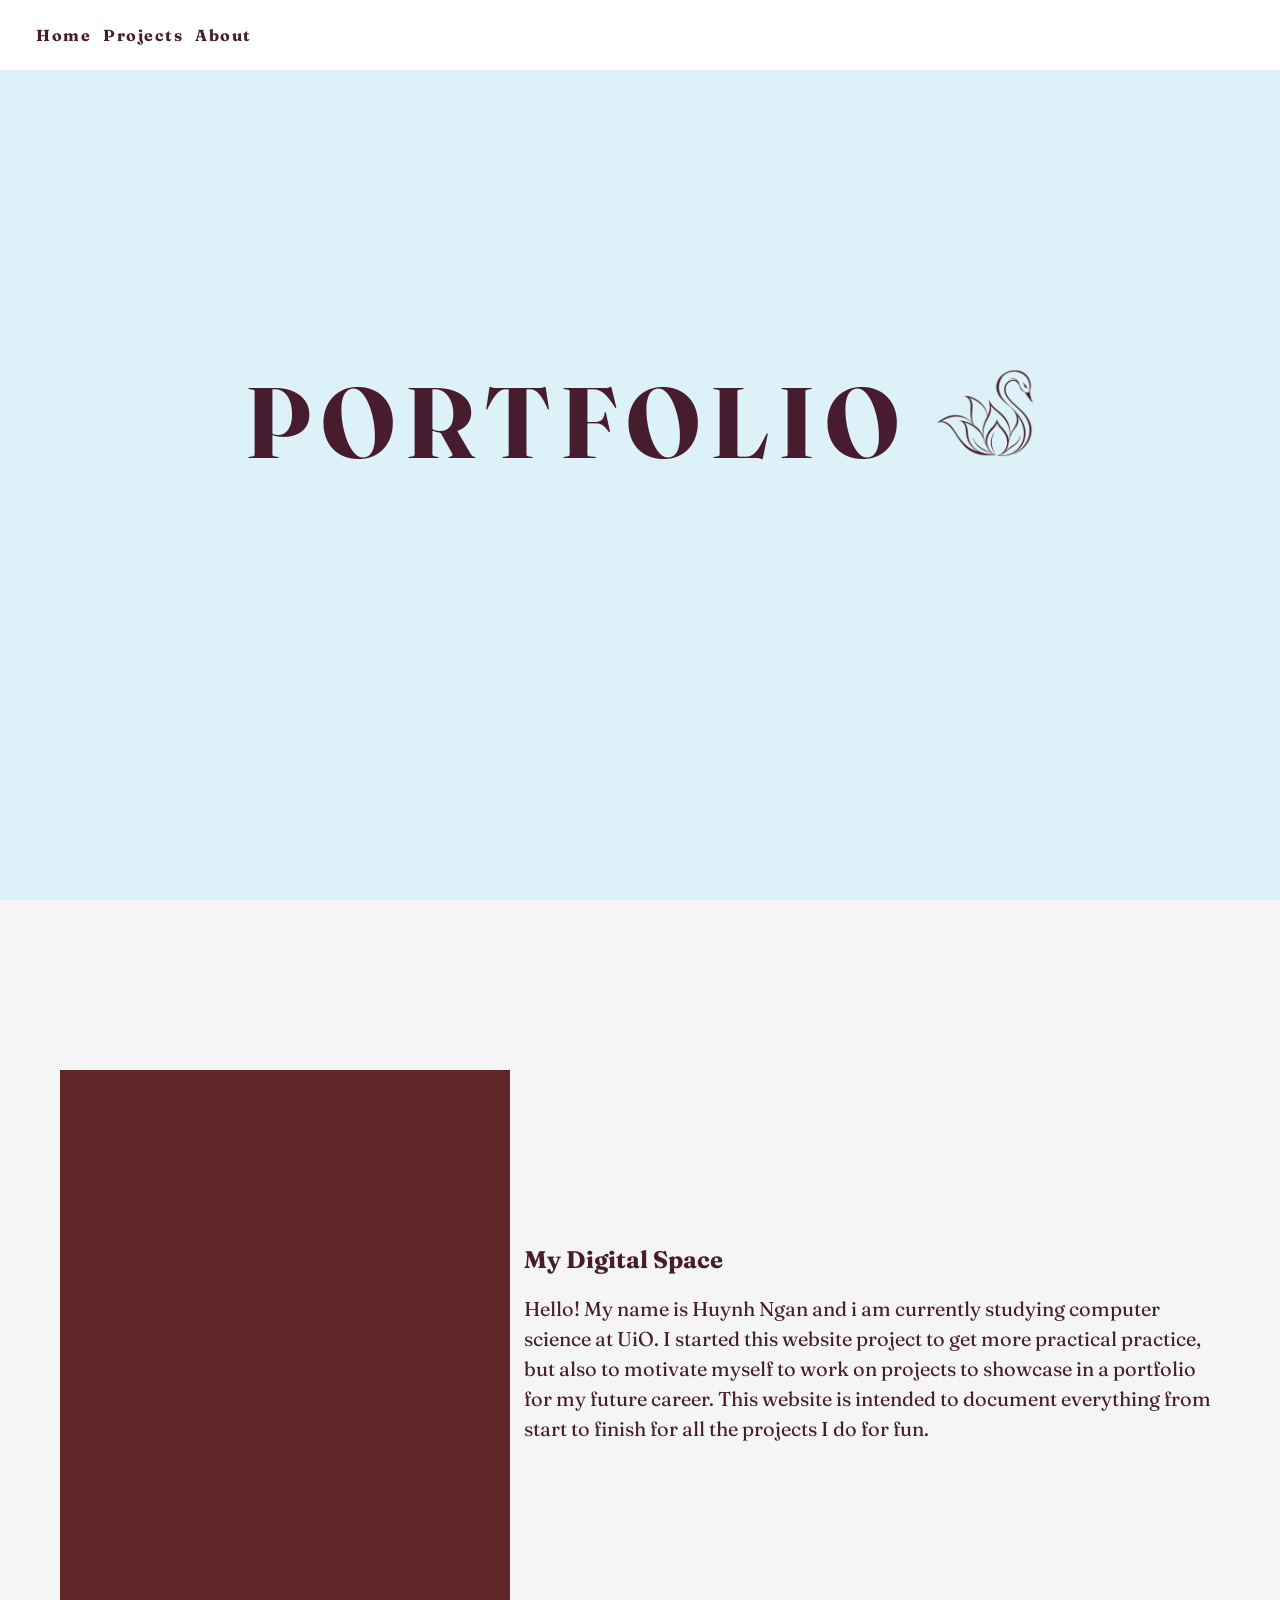
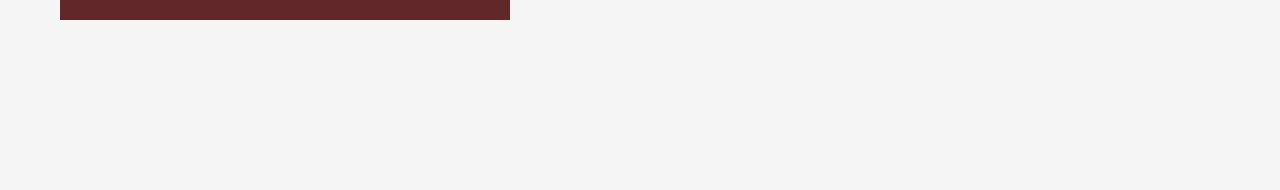
<file: index.html>
<!DOCTYPE html>
<html lang="en">
<head>
    <meta charset="UTF-8">
    <meta name="viewport" content="width=device-width, initial-scale=1.0">
    <link rel="stylesheet" href="index.css">
    <!-- font things         -->
    <link rel="preconnect" href="https://fonts.googleapis.com">
    <link rel="preconnect" href="https://fonts.gstatic.com" crossorigin>
    <link href="https://fonts.googleapis.com/css2?family=Fraunces:wght@400;500;600&family=Inter:wght@400;500;600&display=swap" rel="stylesheet">



    <title>Personal website</title>
</head>
<body>


    <!-- knapper for header -->

    <header>
        <nav class="nav">
            <button>Home</button>
            <button onclick="window.location.href='project.html'">Projects</button>
            <button onclick="window.location.href='about.html'">About</button>
        </nav>
    </header>

    <!-- første side -->  
    <section >
        <div class="portfolio">
            <h1>PORTFOLIO <img src="swanLotus.png" alt="logo"></h1>
        </div>
    </section>



    <!-- andre side  -->
    <section >
    <div class = 'intro'>
         <!-- legg til en bilde <img src="" alt="">    -->
        <div class ='square'></div>
        <div class = 'introText'>
            <h1>My Digital Space</h1>
            <p>Hello! My name is Huynh Ngan and i am currently studying computer science at UiO.
            I started this website project to get more practical practice, 
            but also to motivate myself to work on projects to showcase in a portfolio for my future career.
            This website is intended to document everything from start to finish for all the projects I do for fun.
            </p>

        </div>
        
    </div>

    </section>


    
</body>
</html>
</file>
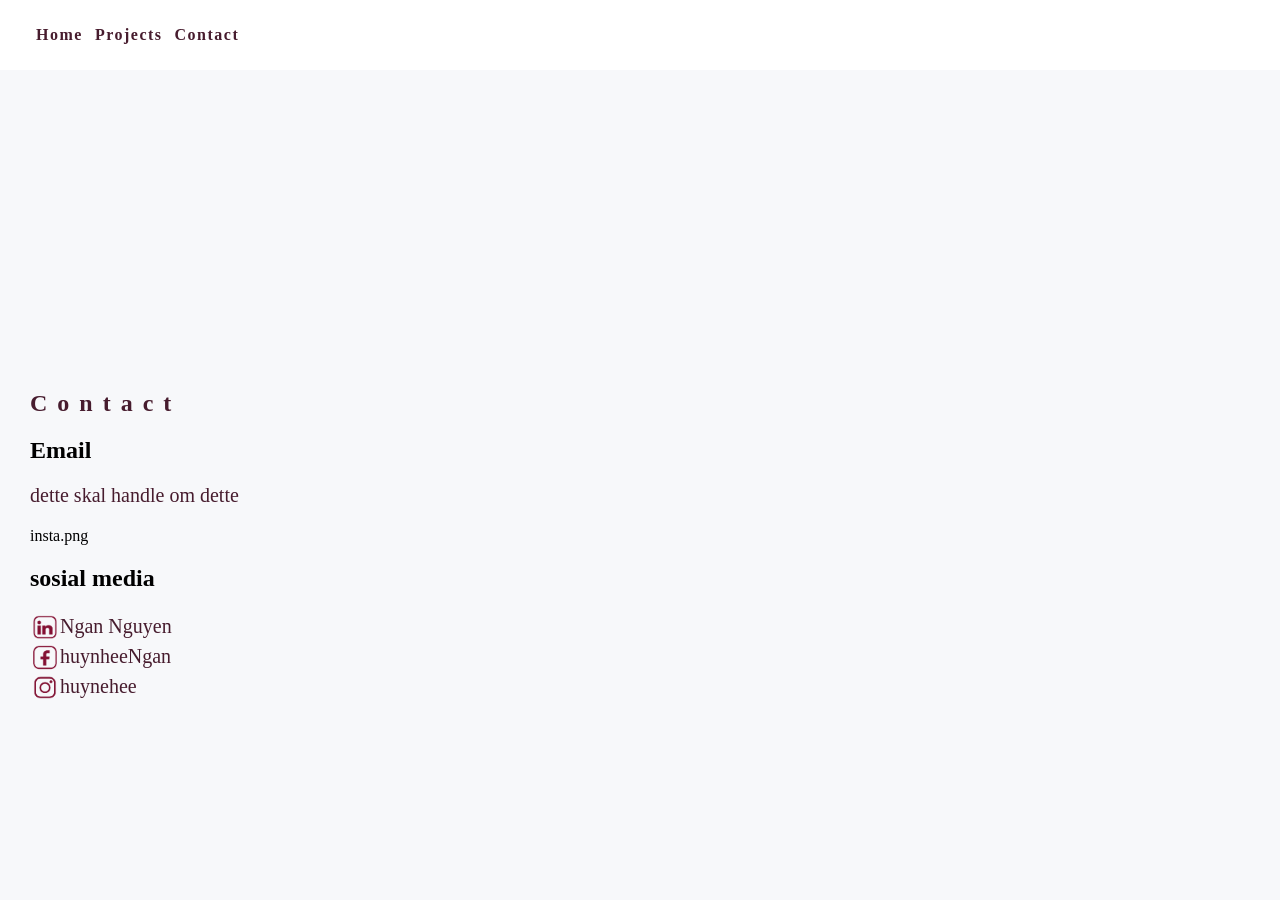
<file: about.html>
<!DOCTYPE html>
<html>
<head>
    <meta charset="UTF-8">
    <meta name="viewport" content="width=device-width, initial-scale=1.0">
    <link rel="stylesheet" href="aboutStyle.css">
    <title>Contact</title>

</head>
<body>
        <!-- knapper for header -->
        <header>
                <nav class = "nav">
                        <button onclick="window.location.href='index.html'">Home</button>
                        <button onclick="window.location.href ='project.html'">Projects</button>
                        <button>Contact</button>
                </nav>
        </header>

        <!-- contact info -->
        <section class="contact ">

                <h1>Contact</h1>

                <h2>Email</h2>
                <p>dette skal handle om dette</p>
                insta.png

                <h2>sosial media</h2>
                <a class ="social-link" href =https://www.linkedin.com/in/ngan-nguyen-b979242ba/ ><img src="linkedin.png" alt="linkedinlogo">Ngan Nguyen <br> </a>
                <a class ="social-link" href =https://www.facebook.com/huynheeNgan/?locale=nb_NO ><img src="facebook.png" alt="facebooklogo">huynheeNgan <br></a>
                <a class ="social-link" href =https://www.instagram.com/huynehee/ > <img src="insta.png" alt="instalogo"> huynehee <br></a>

    </section>
        


                
</body>
</html>
</file>
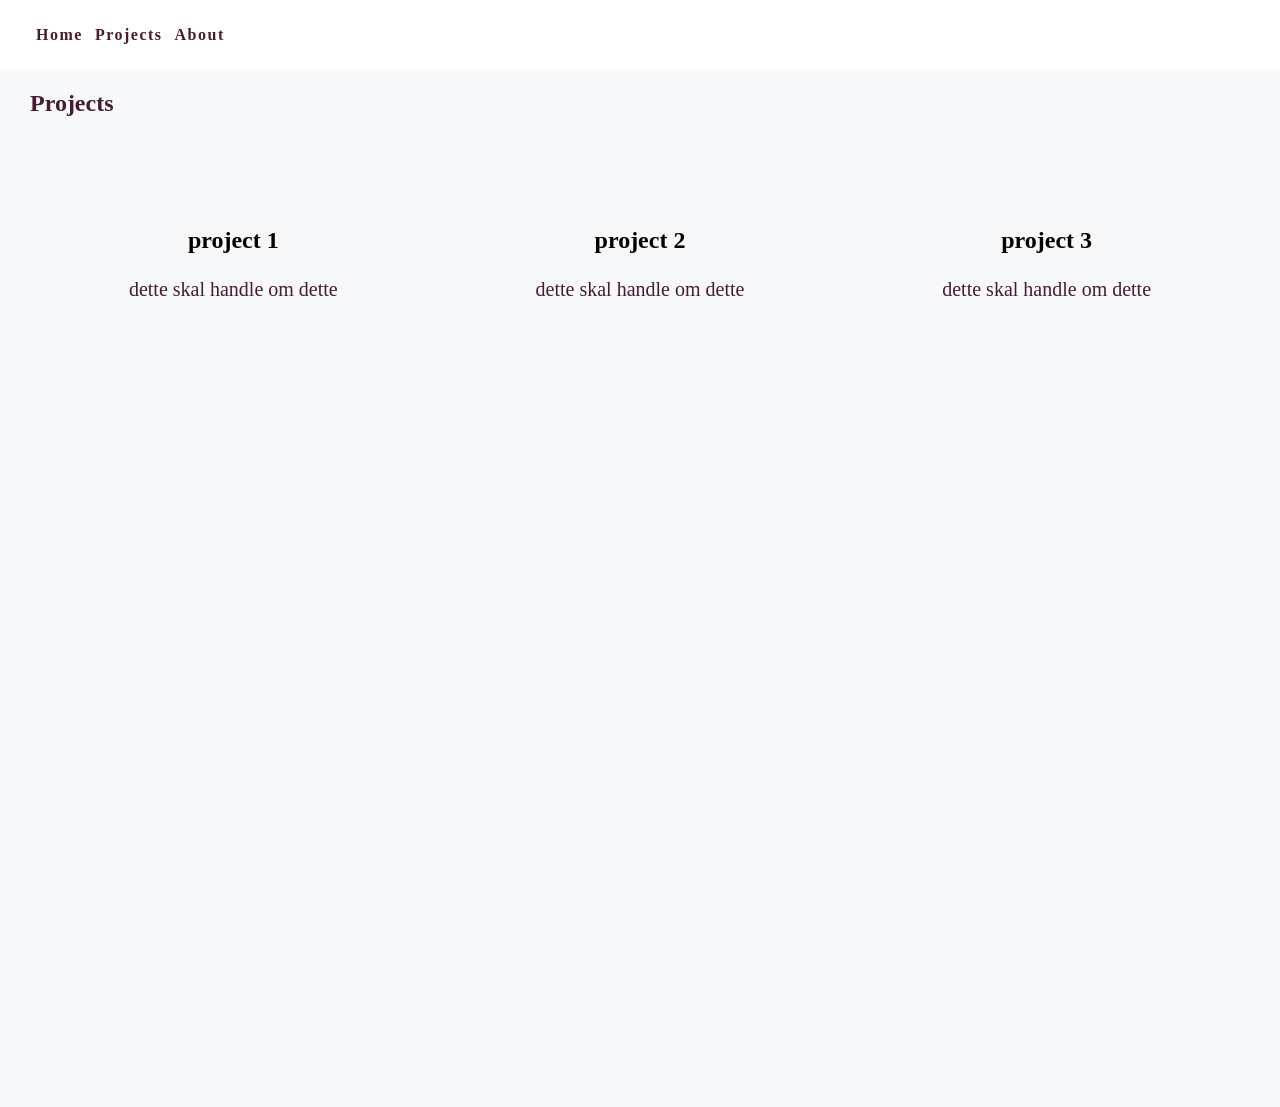
<file: project.html>
<!DOCTYPE html>
<html>
<head>
    <meta charset="UTF-8">
    <meta name="viewport" content="width=device-width, initial-scale=1.0">
    <link rel="stylesheet" href="projectStyle.css">
    <title>project</title>

</head>
<body>
        <!-- knapper for header -->
        <header>
                <nav class = "nav">
                        <button onclick="window.location.href='index.html'">Home</button>
                        <button onclick="window.location.href ='project.html'">Projects</button>
                        <button onclick="window.location.href='about.html'">About</button>
                </nav>
        </header>

        <section>
                <div class = 'tittle'><h1>Projects</h1> </div>
                <div class = 'projekter'>

                        <div class ='project1'>
                                <h2>project 1</h2>
                                <p>dette skal handle om dette</p>
                        </div>

                        <div class ='project2'>
                                <h2>project 2</h2>
                                <p>dette skal handle om dette</p>
                        </div>

                        <div class ='project3'>
                                <h2>project 3</h2>
                                <p>dette skal handle om dette</p>
                        </div>
                </div>
        </section>


                
</body>
</html>
</file>
<file: index.css>
body {
    background-color: #bbf0ff ;
    margin: 0;
    padding: 0;
}

header{
    padding: 0 30px;
    width: 100%; 
    height: 70px;
    background-color: #ffffff;
    display: flex;
    position: fixed;
    grid-template-columns: 1fr auto 1fr;

}

.nav{
    display: flex;

}
button{
    font-family: Fraunces;
    color:#471c2e; 
    border:none;
    background: none;
    font-size: 16px;
    font-weight: bold;
    letter-spacing: 1.5px;
}



button:hover{
    color: #850E35;
}

.portfolio{
    background-color: #dcf2f8 ;
    min-height: 100vh;    

}

.portfolio h1{
    /*flytter overskriften til midten*/
    text-align: center;
    padding-top: 40vh;
    font-size: 100px;
    letter-spacing: 10px;
    margin: 0;

}
.intro{
    min-height: calc(100vh - 70px); /*minus the height of the navbar*/
    background-color: #F5F5F5;
    padding: 30px 60px;
    display: grid;
    grid-template-columns: 40% 60%;
    align-items: center;
}
.introText{
    grid-column: 2;

}

.square { /* a place holder for future pc*/
    height: 550px;
    width: 450px;
    background-color: #5f2727;
    grid-column: 1;
}

img {
    width: 100px;
}


h1 {
    color: #471c2e; /*andre farger 5C2A3F, 2B2024*/
    font-family: Fraunces;
}

p {
    color:#471c2e; 
    font-family: Fraunces;
    font-size: 20px;
    line-height: 1.5;
}
</file>
<file: aboutStyle.css>
body {
    background-color: #F7F8FA ;/*andre farger F3F5F7, F7F8FA, F4F3F6, FAF3EF, F5EDE9*/
    margin: 0;
    padding: 0;
}
header{
    padding: 0 30px;
    width: 100%; 
    height: 70px;
    background-color: #ffffff;
    display: flex;
    position: fixed;
    grid-template-columns: 1fr auto 1fr;

}

.nav{
    display: flex;

}

.contact{
    padding: 30px 30px;
}
h1 {
    color: #471c2e; /*andre farger 5C2A3F, 2B2024*/
    text-align: justify;
    padding-top: 40vh;
    letter-spacing: 10px;
    margin: 0;

    font-family: Fraunces;

}


p {
    color:#471c2e; 
    font-family: Fraunces;
    font-size: 20px;
}
button{
    font-family: Fraunces;
    color:#471c2e; 
    border:none;
    background: none;
    font-size: 16px;
    font-weight: bold;
    letter-spacing: 1.5px;
}



button:hover{
    color: #850E35;
}

img{
        width: 30px;
}

.social-link {
        align-items: center;
        display: flex;
        color:#471c2e;
        text-decoration: none;
        font-family: fraunces;
        font-size: 20px;

}
.social-link:hover{
        color: #850E35; 
}
</file>
<file: projectStyle.css>
body {
    background-color: #F7F8FA ;/*andre farger F3F5F7, F7F8FA, F4F3F6, FAF3EF, F5EDE9*/
    margin: 0;
    padding: 0;
}
header{
    padding: 0 30px;
    width: 100%; 
    height: 70px;
    background-color: #ffffff;
    display: flex;
    position: fixed;
    grid-template-columns: 1fr auto 1fr;
}

.nav{
    display: flex;
}
button{
    font-family: Fraunces;
    color:#471c2e; 
    border:none;
    background: none;
    font-size: 16px;
    font-weight: bold;
    letter-spacing: 1.5px;
}

button:hover{
    color: #850E35;
}
.tittle{
        padding: 70px 30px;

}
.projekter{
        min-height: 100vh ;
        /*grid-template-areas: "tittle", "projekter";*/
        padding: 0 30px;
        display: grid;
        grid-template-columns: 1fr 1fr 1fr;
        text-align: center;
}

.projekt1{
        grid-column: 1;
}
.projekt2{
        grid-column: 2;
}
.projekt3{
        grid-column: 3;
}

h1 {
    color: #471c2e; /*andre farger 5C2A3F, 2B2024*/
    font-family: Fraunces;
}

p {
    color:#471c2e; 
    font-family: Fraunces;
    font-size: 20px;
    line-height: 1.5;
}
</file>
